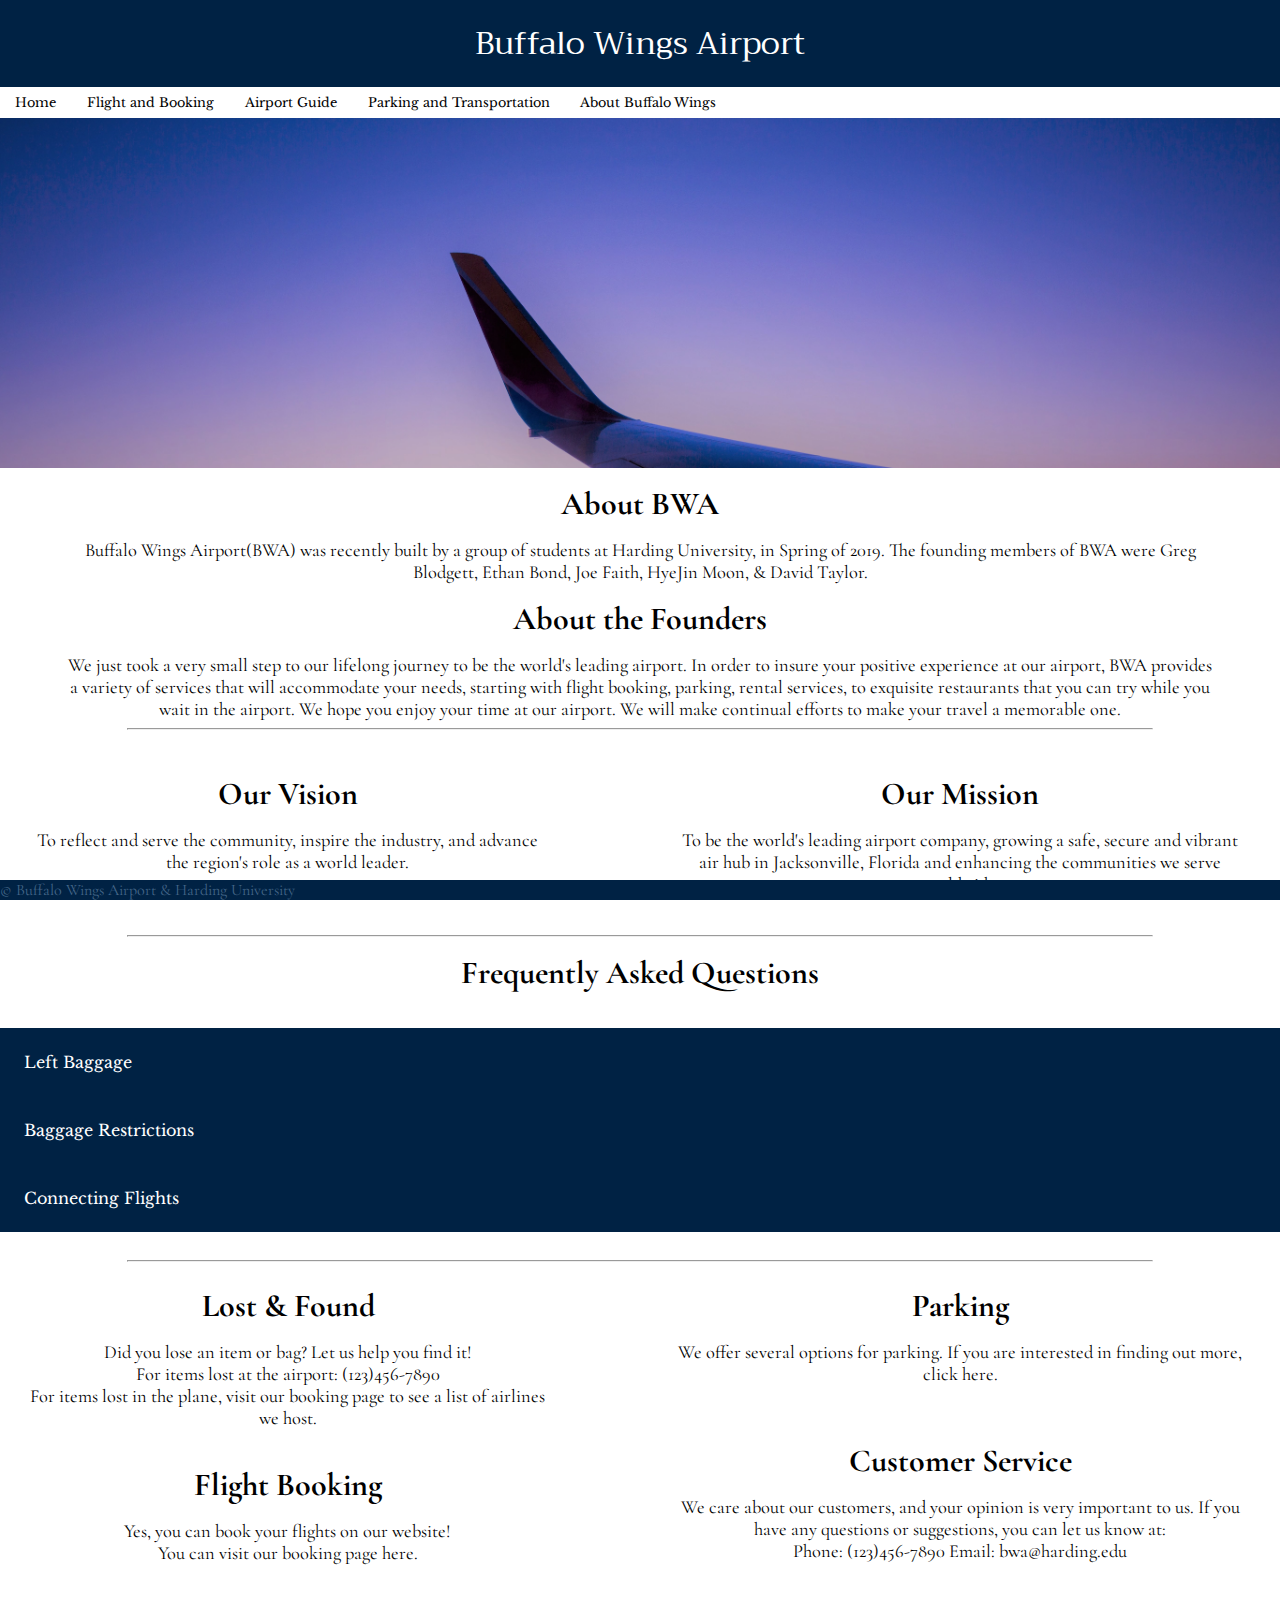
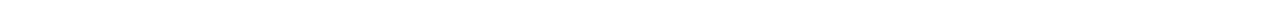
<file: about.html>
<!-- IS 270 Final Project
Greg Blodgett, Ethan Bond, Joe Faith, HyeJin Moon, & David Taylor -->

<!DOCTYPE html>
<html lang='en'>
<head>
  <link rel='stylesheet' type='text/css' href='css/airportStyles.css'>
  <link rel='stylesheet' href='css/animations.css'>
  <link rel='icon' href='images/logo.png'>
  <link href="https://fonts.googleapis.com/css?family=Cormorant+Garamond|Gentium+Basic|Libre+Baskerville|Trirong:600" rel="stylesheet">
  <title>BWA</title>
  <meta charset='utf-8'>
  <meta content='width=device-width, initial-scale=1' name='viewport' />
  <meta name="author" content="Buffalo Wings Airport">
  <meta name="description" content="Jacksonville's Premier International Airport">
  <meta name="keywords" content="Airport, Airfare, Flights, Buffalo Wings, Buffalo Wings Airport, Jacksonville, Jacksonville Florida, Airport in Jacksonville Florida, International Flights,
  About Us, Industry Leading Aircraft, Lower Emmissions, Harding Students, Vibrant Hub">
</head>
<body>
  <header>
    <div class='generalTitle'>
      <a href='index.html'>Buffalo Wings Airport</a>
    </div>
  </header>
  <nav>
    <div class='mobile'>
      <button class='navbar-toggler first-button' type='button' data-toggle='collapse' onclick=toggleNav()>
        <div class='animated-icon1'>
          <span></span>
          <span></span>
          <span></span>
        </div>
      </button>
      <div id='collapse' style='display: none;'>
        <ul>
          <li class='full-width'>
            <a class='nav-link' href='index.html'>Home</a>
          </li>
          <li class='full-width'>
            <a class='nav-link' href='flightBooking.html'>Flight and Booking</a>
          </li>
          <li class='full-width'>
            <a class='nav-link' href='airportGuide.html'>Airport Guide</a>
          </li>
          <li class='full-width'>
            <a class='nav-link' href='parking.html'>Parking and Transportation</a>
          </li>
          <li class='full-width'>
            <a class='nav-link' href='about.html'>About Buffalo Wings</a>
          </li>
        </ul>
      </div>
      <script src='https://ajax.googleapis.com/ajax/libs/jquery/3.3.1/jquery.min.js'></script>
      <script>
        $(document).ready(function () {
          $('.first-button').on('click', function () {
              $('.animated-icon1').toggleClass('open');
          });
          $('.second-button').on('click', function () {
            $('.animated-icon2').toggleClass('open');
          });
          $('.third-button').on('click', function () {
            $('.animated-icon3').toggleClass('open');
          });
        });
        function toggleNav() {
          if(document.getElementById('collapse').style.display === 'none') {
            document.getElementById('collapse').style.display = 'block';
          } else {
            document.getElementById('collapse').style.display = 'none';
          }
        }
      </script>
    </div>
    <div class='desktop'>
      <ul>
        <li><a href='index.html'>Home</a></li>
        <li><a href='flightBooking.html'>Flight and Booking</a></li>
        <li><a href='airportGuide.html'>Airport Guide</a></li>
        <li><a href='parking.html'>Parking and Transportation </a></li>
        <li><a href='about.html'>About Buffalo Wings</a></li>
      </ul>
    </div>
  </nav>
  <main>
    <div class='parallax plxAbout desktop'></div>
    <img src='images/airplane.jpg' alt='airplane' class='mobileImg mobile' />
    <div>
      <p class='guideTitle'>About BWA</p>
      <p class='guideDesc'>Buffalo Wings Airport(BWA) was recently built by a group of students at Harding 
        University, in Spring of 2019. The founding members of BWA were Greg Blodgett, Ethan Bond, Joe Faith, HyeJin Moon, & 
        David Taylor.</p>
      <p class='guideTitle'>About the Founders</p>
      <p class='guideDesc'>We just took a very small step to our lifelong journey to be the world's leading airport.
      In order to insure your positive experience at our airport, BWA provides a variety of services that will accommodate 
      your needs, starting with flight booking, parking, rental services, to exquisite restaurants that you can try while 
      you wait in the airport. We hope you enjoy your time at our airport. We will make continual efforts to make your travel 
      a memorable one. </p>
    </div>
    <hr class='hrhalf' />
    <br class='desktop'/>
    <div class="boxes">
      <div class="leftSide">
        <p class='guideTitle'>Our Vision</p>
        <p class='guideDesc'>To reflect and serve the community, inspire the industry, and advance the region's role as a world 
          leader.</p>
      </div>
      <div class="rightSide">
        <p class='guideTitle'>Our Mission</p>
        <p class='guideDesc'>To be the world's leading airport company, growing a safe, secure and vibrant air hub in Jacksonville, Florida and 
          enhancing the communities we serve worldwide. </p>
          <br class='desktop' /><br class='desktop' />
      </div>
    </div>
    <hr class='hrhalf' />
    <div class='custService'>
      <p class='guideTitle'>Frequently Asked Questions</p>
      <br />
      <button class="collapsible">Left Baggage</button>
      <div class="content">
        <p>Did you lose your baggage at the airport? Don't worry, We have Lost & Found center just for that reason. 
          Keep scrolling down to find more information.</p>
      </div>
      <button class="collapsible">Baggage Restrictions</button>
      <div class="content">
        <p>To protect you and your loved ones when traveling, we ask you not to bring any items that might cause harm. 
          Here is the list of prohibited items:</p>
        <ul>
          <li>Firearms of any kind, including replicas and toys</li>
          <li>Pointed/edged weapons or sharp objects</li>
          <li>Blunt objects(ex:bats, skateboards and paddles)</li>
          <li>Chemical and toxic substances, as well as dangerous goods</li>
          <li>Corrosive substances(ex: batteries, mercury or drain cleaners)</li>
        </ul>
        <br />
      </div>
      <button class="collapsible">Connecting Flights</button>
      <div class="content">
      <p>This information is for international flights only.</p>
      <p>If you have connecting flights as part of your ticket, you do not need to clear the immigration again.
      However, if you have purchased your tickets separately and have flights from different airlines, you would need to clear the arrival immigration. After you have done this procedure, you can collect your checked-in baggages and proceed to check in for your next flight. </p>
      <p> Please check with your airline agent for your flight information.</p>
      </div>
    </div>
    <br />
    <hr class='hrhalf' />
    <script>var coll = document.getElementsByClassName("collapsible");
      var i;
    
      for (i = 0; i < coll.length; i++) {
        coll[i].addEventListener("click", function() {
        this.classList.toggle("active");
        var content = this.nextElementSibling;
        if (content.style.display === "block") {
          content.style.display = "none";
        } else {
          content.style.display = "block";
        }
        });
      }
    </script>
    <div class='leftSide'>
      <p class='guideTitle'>Lost & Found</p>
      <p class='guideDesc' style='text-align: center'>
        Did you lose an item or bag?  Let us help you find it! <br />
        For items lost at the airport: <a href='tel:1234567890' style='display: inline;'>(123)456-7890</a><br />
        For items lost in the plane, visit our <a href='flightBooking.html' style='display: inline;'>booking</a> page to<br class='mobile' />
        see a list of airlines we host.</p>
      <br />
      <p class='guideTitle'>Flight Booking</p>
      <p class='guideDesc' style='text-align: center'>
        Yes, you can book your flights on our website!<br />
        You can visit our booking page <a href='flightBooking.html' style='display: inline;'>here</a>.</p>
    <br class='desktop'/><br class='desktop'/>
    </div>
    <br class='mobile' />
    <div class='rightSide'>
      <p class='guideTitle'>Parking</p>
      <p class='guideDesc' style='text-align: center'>
        We offer several options for parking. <br class='mobile'/>If you are interested in finding
        out more, click <a href='parking.html' style='display: inline'>here</a>.</p>
      <br /><br class='desktop'/>
      <p class='guideTitle'>Customer Service</p>
      <p class='guideDesc' style='text-align: center'>We care about our customers, and your opinion is very important to us.
        If you have any questions or suggestions, you can let us know at:<br />
      Phone: <a href='tel:1234567890' style='display: inline; text-align: center;'>(123)456-7890</a>
      Email: <a href='mailto:bwa@harding.edu' style='display: inline;'>bwa@harding.edu</a></p>
      <br /><br class='mobile' />
    </div>
  </main>
	<footer>
		&copy; Buffalo Wings Airport & Harding University
	</footer>
</body>
</html>
</file>
<file: css/airportStyles.css>
/* IS 270 Final Project
Greg Blodgett, Ethan Bond, Joe Faith, HyeJin Moon, & David Taylor */

/* general */
    html, body, main, nav, div, img, header, footer, h1, h2, h3, a, ul{
        margin: 0;
        border: 0;
        padding: 0;
        outline: none;
        width: 100%;
        height: auto;
        background-color: #fff;
        color: #000;
        font-family: 'Cormorant Garamond', serif;
        font-size: 1em;
        display: block;
        text-decoration: none;
    }
    .generalTitle a {
        font-family: 'Trirong', serif;
        text-align: center;
        font-size: 2em;
        padding: 0.5em 0 0.5em 0;
        background-color: #002244;
        color: #fff;
    }
    nav ul {
        list-style-type: none;
        overflow: hidden;
      }
    nav li {
        float: left;
        display: list-item;
    }
    nav li a {
        text-align: center;
        width: auto;
        padding: 8px 1.2em 8px 1.2em;
        font-size: 0.8em;
        font-family: 'Libre Baskerville', serif;
    }
    nav li a:hover {
        background-color: #024;
        color: #fff;
    }
    footer {
        background-color: #024;
        bottom: 0;
        left: 0;
        position: fixed;
        color: #468;
    }
    .container {
        width: 100%;
    }
/* index */
    #PP{
        margin: 0 auto;
        height: 30px;
        width: 50px;
        opacity: inherit;
      }
    .formTitle {
        text-align: center;
    }
    .formOption {
        text-align: center;
    }
    .indexDesc ul{
        list-style-type: none;
        text-align: center;
    }
    .cityTitle {
        text-align: center;
        font-size: 1.25em;
    }
    .cityDesc {
        text-align: justify;
    }
/* booking */

/* guide */
    .guideHeader, .guideTitle {
        text-align: center;
        font-size: 3em;
        margin: 0.5em auto;
    }
    .guideTitle {
        font-weight: 700;
        font-size: 1.5em;
    }
    .guideDesc, .guideContainer, .guidePanel, .restlogo {
        margin: auto;
        width: 95%;
    }
    .restlogo {
        width: 40%;
    }
    .hrhalf {
        width: 80%;
    }
    .hrfull {
        border: 2px solid;
    }
/* parking */
   
/* about */
    .collapsible {
        background-color: #024;
        color: #fff;
        cursor: pointer;
        padding: 1.5em;
        font-size: 1em;
        font-family: 'Libre Baskerville', serif;
        width: 100%;
        border: none;
        text-align: left;
        margin: 0 auto;
        outline: none;
    }
    .active, .collapsible:hover {
        background-color: #024;
    }
    .content {
        width: 90%;
        margin: 0 auto;
        text-align: justify;
        display: none;
        overflow: hidden;
        color: #000;
        background-color: #fff;
    }
@media only screen and (max-width:767px) {
/* general */
    .desktop {
        display: none;
    }
    nav ul {
        margin-top: -2em;
    }
    nav li {
        width: 100%;
    }
    .mobileImg {
        height: 200px;
        overflow: hidden;
    }

/* index */

/* booking */

/* guide */
    .guideDesc {
        width: 90%;
        text-align: justify;
    }
    .restdesc {
        text-align: justify;
    }
/* parking */

/* about */
}

@media only screen and (min-width: 768px) {
/* general */
    .mobile {
        display: none;
    }
    .parallax {
        height: 350px;
        background-attachment: fixed;
        background-position: center;
        background-repeat: no-repeat;
        background-size: cover;
      }
/* index */
    .plxIndex {
        background-image: url(../images/airplane_on_ramp.jpg);
    }
    .leftSide {
        width: 45%;
        float: left;
    }
    .rightSide {
        width: 50%;
        float: right;
    }
    .indexDesc {
        width: 90%;
        text-align: center;
        margin: 0 auto;
        font-size: 1.15em;
    }
    .booking .rightSide, .booking .leftSide, .booking .below, .estimateBckg, .container{
        background-color: #abc;
    }
    .booking {
        width: 90%;
        float: left;
    }
    .container {
        margin-bottom: 1em;
    }
/* booking */
.plxBook{
    background-image: url(../images/bookingmain.jpg);
}

/* guide */
    .plxGuide {
        background-image: url(../images/terminal.jpg);
    }
    .guideTitle {
        font-size: 2em;
    }
    .guideDesc {
        width: 90%;
        text-align: center;
        margin: 0 auto;
        font-size: 1.15em;
    }
    .parta {
        float: left;
        width: 50%;
    }
    .partb {
        float: right;
        width: 50%;
    }
    .restdesc {
        font-size: 1.2em;
        width: 80%;
        margin: auto;
        text-align: center;
        display: block;
    }
    .restContainer {
        height: 18em;
    }
/* parking */
 
/* about */
    .plxAbout {
        background-image: url(../images/airplane.jpg);
    }
}
</file>
<file: css/animations.css>
/* IS 270 Final Project
Greg Blodgett, Ethan Bond, Joe Faith, HyeJin Moon, & David Taylor */

/* Hamburger Menu Animation and Style */
.animated-icon1 {
  width: 30px;
  height: 20px;
  position: relative;
  margin: 0px;
  margin-top: 5px;
  margin-bottom: 5px;
  -webkit-transform: rotate(0deg);
  -moz-transform: rotate(0deg);
  -o-transform: rotate(0deg);
  transform: rotate(0deg);
  -webkit-transition: .5s ease-in-out;
  -moz-transition: .5s ease-in-out;
  -o-transition: .5s ease-in-out;
  transition: .5s ease-in-out;
  cursor: pointer;
}
.animated-icon1 span{
  display: block;
  position: absolute;
  height: 3px;
  width: 100%;
  border-radius: 9px;
  opacity: 1;
  left: 0;
  -webkit-transform: rotate(0deg);
  -moz-transform: rotate(0deg);
  -o-transform: rotate(0deg);
  transform: rotate(0deg);
  -webkit-transition: .25s ease-in-out;
  -moz-transition: .25s ease-in-out;
  -o-transition: .25s ease-in-out;
  transition: .25s ease-in-out;
}
.animated-icon1 span {
  background: #575757;
}  
.animated-icon1 span:nth-child(1) {
  top: 0px;
}
.animated-icon1 span:nth-child(2) {
  top: 10px;
} 
.animated-icon1 span:nth-child(3) {
  top: 20px;
}
.animated-icon1.open span:nth-child(1) {
  top: 11px;
  -webkit-transform: rotate(135deg);
  -moz-transform: rotate(135deg);
  -o-transform: rotate(135deg);
  transform: rotate(135deg);
}
.animated-icon1.open span:nth-child(2) {
  opacity: 0;
  left: -60px;
}
.animated-icon1.open span:nth-child(3) {
  top: 11px;
  -webkit-transform: rotate(-135deg);
  -moz-transform: rotate(-135deg);
  -o-transform: rotate(-135deg);
  transform: rotate(-135deg);
}

/* Animations & Styling for Flip Cards */
@media only screen and (min-width: 768px) {
  .flip-card {
    background-color: transparent;
    width: 55%;
    height: 500px;
    perspective: 1000px;    /* Remove this if you don't want the 3D effect */
    margin: 3%;
    margin-left: 23%;
  }
  .flip-card-inner {
    position: relative;
    width: 100%;
    height: 100%;
    text-align: center;
    transition: transform 0.8s;
    transform-style: preserve-3d;
  }
  .flip-card:hover .flip-card-inner {
    transform: rotateY(180deg);
  }
  .flip-card-front, .flip-card-back {
    position: absolute;
    width: 100%;
    height: 100%;
    backface-visibility: hidden;
  }
  .flip-card-back {
    background-color: #024;
    color: white;
    transform: rotateY(180deg);
    font-size: 28px;
    overflow-y: auto;
  }
  .flip-card-back a {
    background-color: #024;
    color: #fff;
  }
}
</file>
